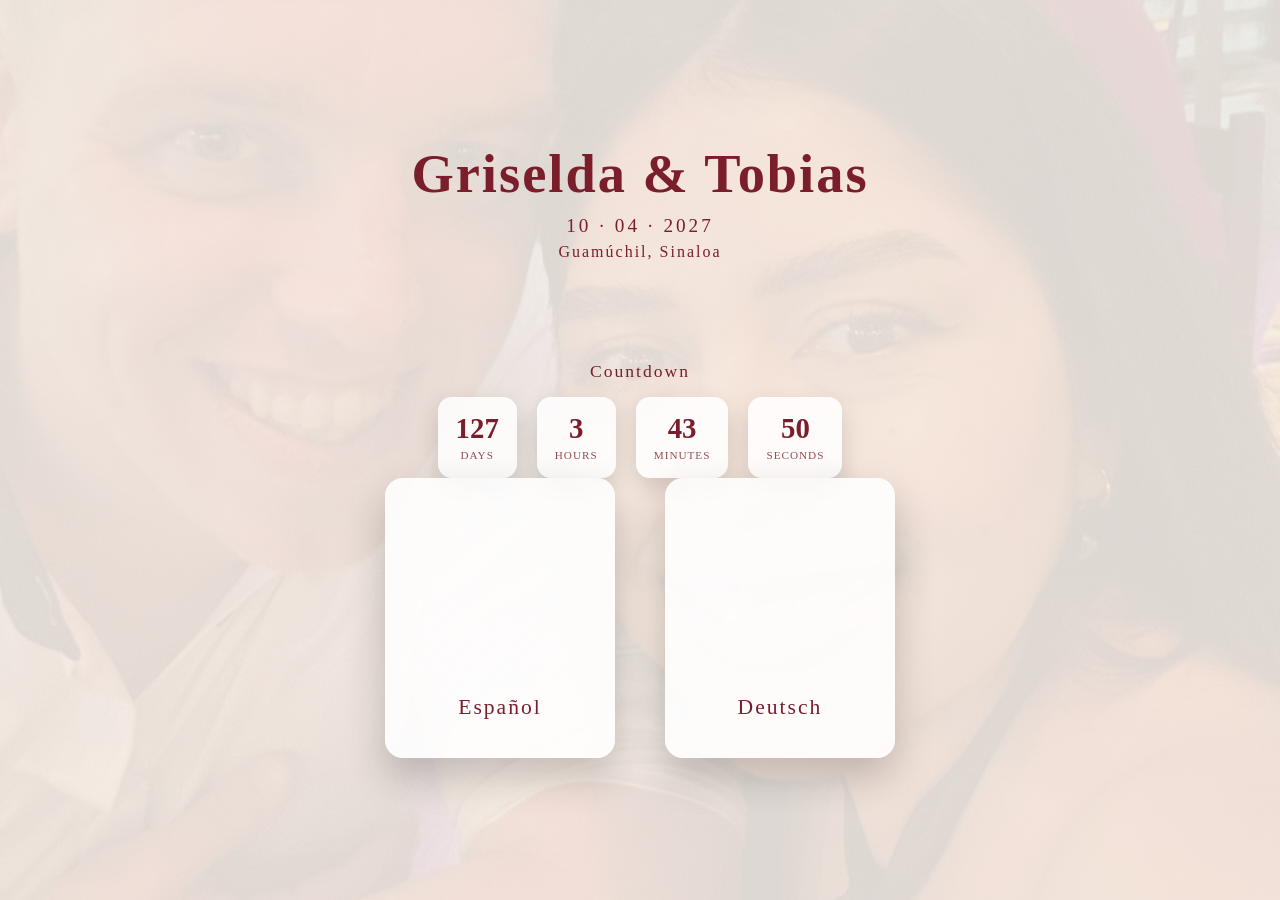
<file: index.html>
<!DOCTYPE html>
<html lang="de">
<head>
  <!-- PWA / APP -->
  <link rel="manifest" href="manifest.json">
  <link rel="apple-touch-icon" href="icon-192.png">
  <meta name="apple-mobile-web-app-capable" content="yes">
  <meta name="apple-mobile-web-app-status-bar-style" content="default">
  <meta name="apple-mobile-web-app-title" content="Griselda & Tobias">
<meta charset="UTF-8">
<meta name="viewport" content="width=device-width, initial-scale=1.0">
<title>Griselda & Tobias </title>

<style>
  .countdown-wrapper {
  margin-top: 40px;
  text-align: center;
}

.countdown-title {
  font-size: 1.1rem;
  letter-spacing: 2px;
  margin-bottom: 15px;
}

.countdown {
  display: flex;
  gap: 20px;
  justify-content: center;
  flex-wrap: wrap;
}

.countdown div {
  background: rgba(255,255,255,0.85);
  padding: 15px 18px;
  border-radius: 14px;
  min-width: 75px;
  box-shadow: 0 10px 25px rgba(0,0,0,0.15);
}

.countdown span {
  display: block;
  font-size: 1.8rem;
  font-weight: bold;
}

.countdown small {
  font-size: 0.7rem;
  letter-spacing: 1px;
  opacity: 0.8;
}
:root {
  --wine: #7a1e2c;
  --sand: #f4efe9;
  --overlay: rgba(244,239,233,0.9);
}

* {
  margin: 0;
  padding: 0;
  box-sizing: border-box;
}

body {
  font-family: "Georgia", "Times New Roman", serif;
  background: var(--sand);
  color: var(--wine);
  height: 100vh;
}

/* HERO BACKGROUND */
.hero {
  position: fixed;
  inset: 0;
  background:
    linear-gradient(var(--overlay), var(--overlay)),
    url("hero.jpg") center / cover no-repeat;
  z-index: -1;
}

/* MAIN */
.container {
  min-height: 100vh;
  display: flex;
  flex-direction: column;
  justify-content: center;
  align-items: center;
  text-align: center;
  padding: 30px;
}

/* ANIMATION BASICS */
.reveal {
  opacity: 0;
  transform: translateY(40px);
  transition: all 1.1s ease;
}

.reveal.active {
  opacity: 1;
  transform: translateY(0);
}

/* TITLES */
h1 {
  font-size: clamp(2.4rem, 6vw, 3.4rem);
  letter-spacing: 2px;
  margin-bottom: 10px;
}

.date {
  font-size: 1.2rem;
  letter-spacing: 3px;
  margin-bottom: 6px;
}

.place {
  font-size: 1rem;
  letter-spacing: 2px;
  margin-bottom: 60px;
}

/* LANGUAGES */
.languages {
  display: flex;
  gap: 50px;
  flex-wrap: wrap;
  justify-content: center;
}

/* LANGUAGE CARD */
.lang-card {
  width: 230px;
  height: 280px;
  background: rgba(255,255,255,0.88);
  border-radius: 18px;
  overflow: hidden;
  text-decoration: none;
  color: var(--wine);
  box-shadow: 0 18px 40px rgba(0,0,0,0.2);
  transition: transform 0.4s ease;
}

.lang-card:hover {
  transform: translateY(-8px);
}

/* LEFT / RIGHT ANIMATION */
.from-left {
  transform: translateX(-120px);
  opacity: 0;
}

.from-right {
  transform: translateX(120px);
  opacity: 0;
}

.from-left.active,
.from-right.active {
  transform: translateX(0);
  opacity: 1;
}

/* FLAG IMAGES */
.lang-image {
  height: 180px;
  background-size: cover;
  background-position: center;
}

.flag-mx {
  background-image: url("https://upload.wikimedia.org/wikipedia/commons/f/fc/Flag_of_Mexico.svg");
}

.flag-de {
  background-image: url("https://upload.wikimedia.org/wikipedia/en/b/ba/Flag_of_Germany.svg");
}

.lang-title {
  height: 100px;
  display: flex;
  align-items: center;
  justify-content: center;
  font-size: 1.35rem;
  letter-spacing: 2px;
}

/* FOOTER */
.footer {
  position: absolute;
  bottom: 25px;
  font-size: 0.85rem;
  opacity: 0.75;
  letter-spacing: 1px;
}

/* MOBILE */
@media (max-width: 600px) {
  .languages {
    gap: 30px;
  }

  .lang-card {
    width: 190px;
    height: 240px;
  }

  .lang-image {
    height: 150px;
  }
}
</style>
</head>

<body>

<div class="hero"></div>

<div class="container">

  <h1 class="reveal">Griselda & Tobias</h1>
  <div class="date reveal" style="transition-delay:0.2s;">10 · 04 · 2027</div>
  <div class="place reveal" style="transition-delay:0.4s;">Guamúchil, Sinaloa</div>
  <div class="countdown-wrapper">
  <div class="countdown-title">
    Countdown 
  </div>

  <div id="countdown" class="countdown">
    <div><span id="days">0</span><small>DAYS</small></div>
    <div><span id="hours">0</span><small>HOURS</small></div>
    <div><span id="minutes">0</span><small>MINUTES</small></div>
    <div><span id="seconds">0</span><small>SECONDS</small></div>
  </div>
</div>

  <div class="languages">

    <a href="es.html" class="lang-card from-left">
      <div class="lang-image flag-mx"></div>
      <div class="lang-title">Español</div>
    </a>

    <a href="de.html" class="lang-card from-right">
      <div class="lang-image flag-de"></div>
      <div class="lang-title">Deutsch</div>
    </a>

  </div>

  

</div>

<script>
const observer = new IntersectionObserver(entries => {
  entries.forEach(entry => {
    if (entry.isIntersecting) {
      entry.target.classList.add("active");
    }
  });
}, { threshold: 0.2 });

document.querySelectorAll(".reveal, .from-left, .from-right")
  .forEach(el => observer.observe(el));
</script>
<script>
const weddingDate = new Date(
  new Date().toLocaleString("en-US", {
    timeZone: "America/Mazatlan"
  }).replace(/$/, "")
);

weddingDate.setFullYear(2027);
weddingDate.setMonth(03); // April = 10
weddingDate.setDate(10);
weddingDate.setHours(18, 30, 0, 0);

function updateCountdown() {
  const now = new Date(
    new Date().toLocaleString("en-US", {
      timeZone: "America/Mazatlan"
    })
  );

  const diff = weddingDate - now;

  if (diff <= 0) {
    document.getElementById("countdown").innerHTML =
      "<strong>Heute ist unser großer Tag ❤️</strong>";
    return;
  }

  const days = Math.floor(diff / (1000 * 60 * 60 * 24));
  const hours = Math.floor((diff / (1000 * 60 * 60)) % 24);
  const minutes = Math.floor((diff / 1000 / 60) % 60);
  const seconds = Math.floor((diff / 1000) % 60);

  document.getElementById("days").textContent = days;
  document.getElementById("hours").textContent = hours;
  document.getElementById("minutes").textContent = minutes;
  document.getElementById("seconds").textContent = seconds;
}

updateCountdown();
setInterval(updateCountdown, 1000);
</script>
</body>
</html>
</file>
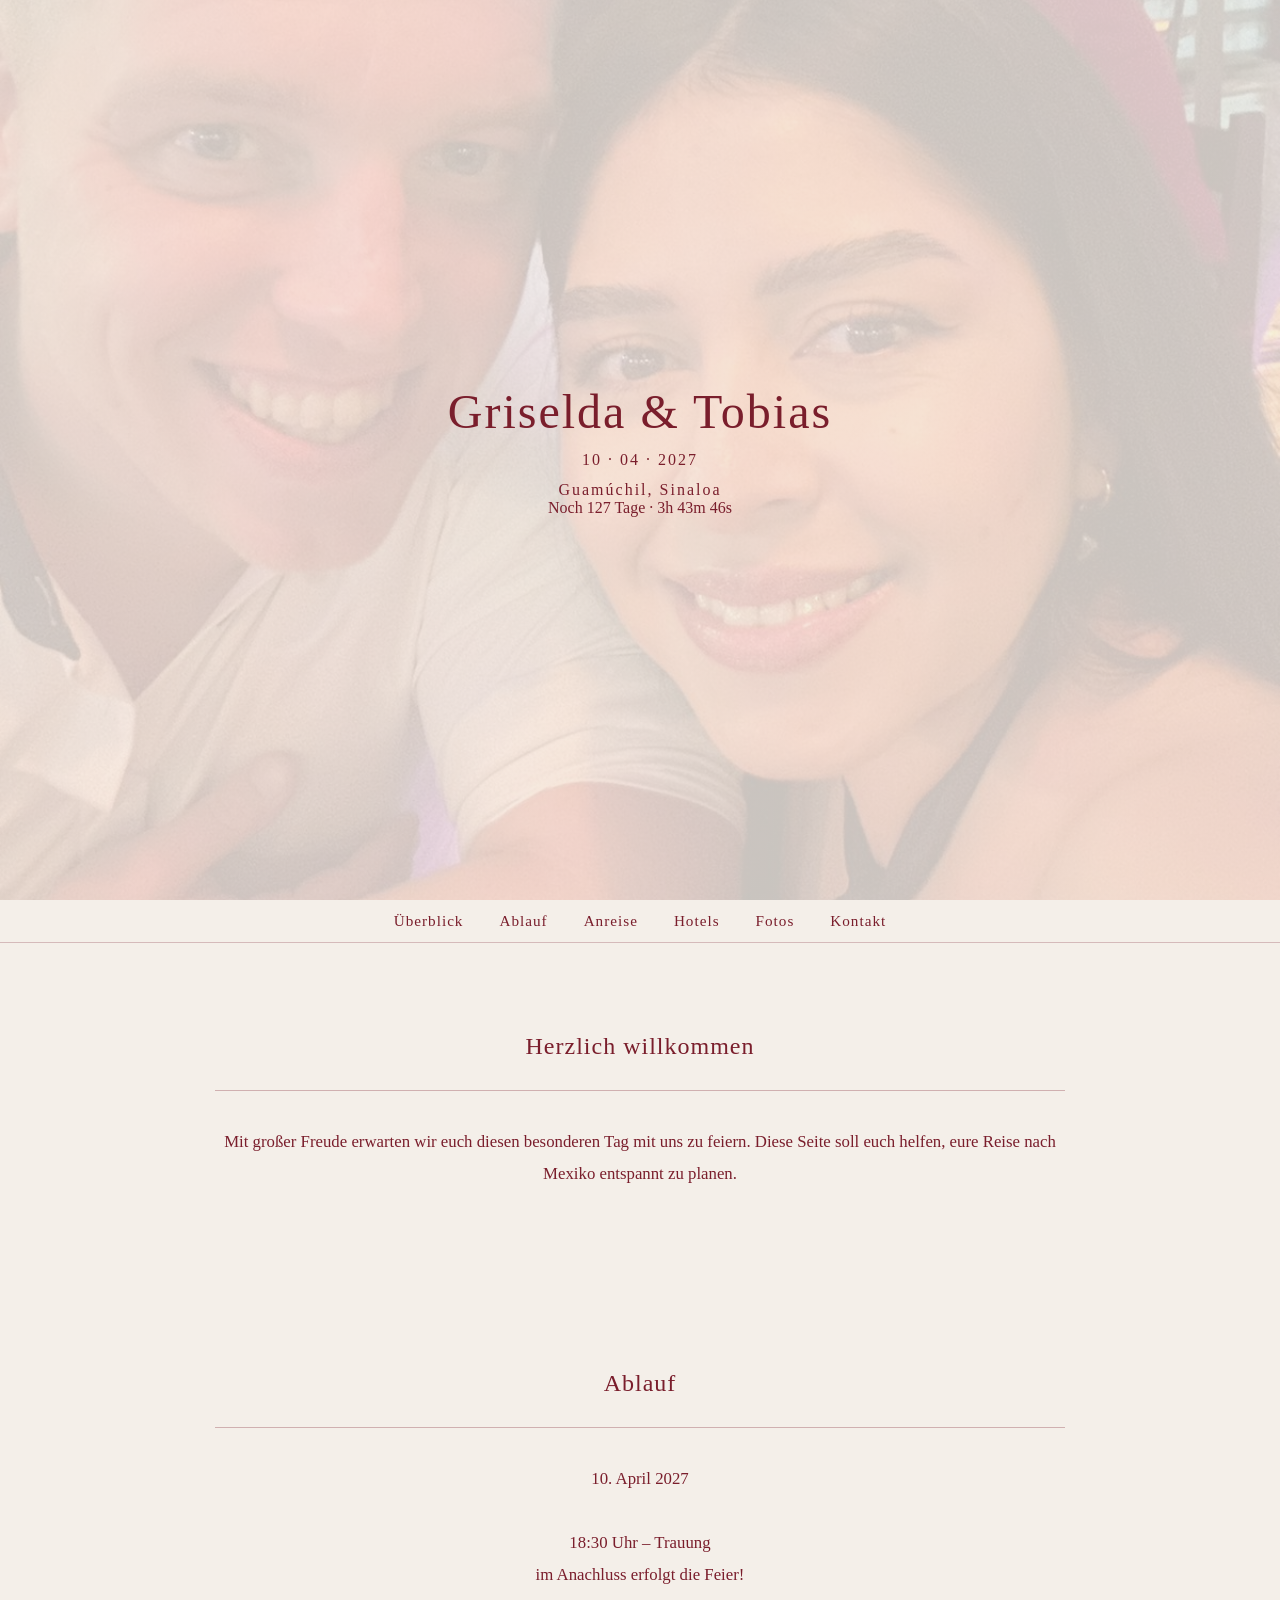
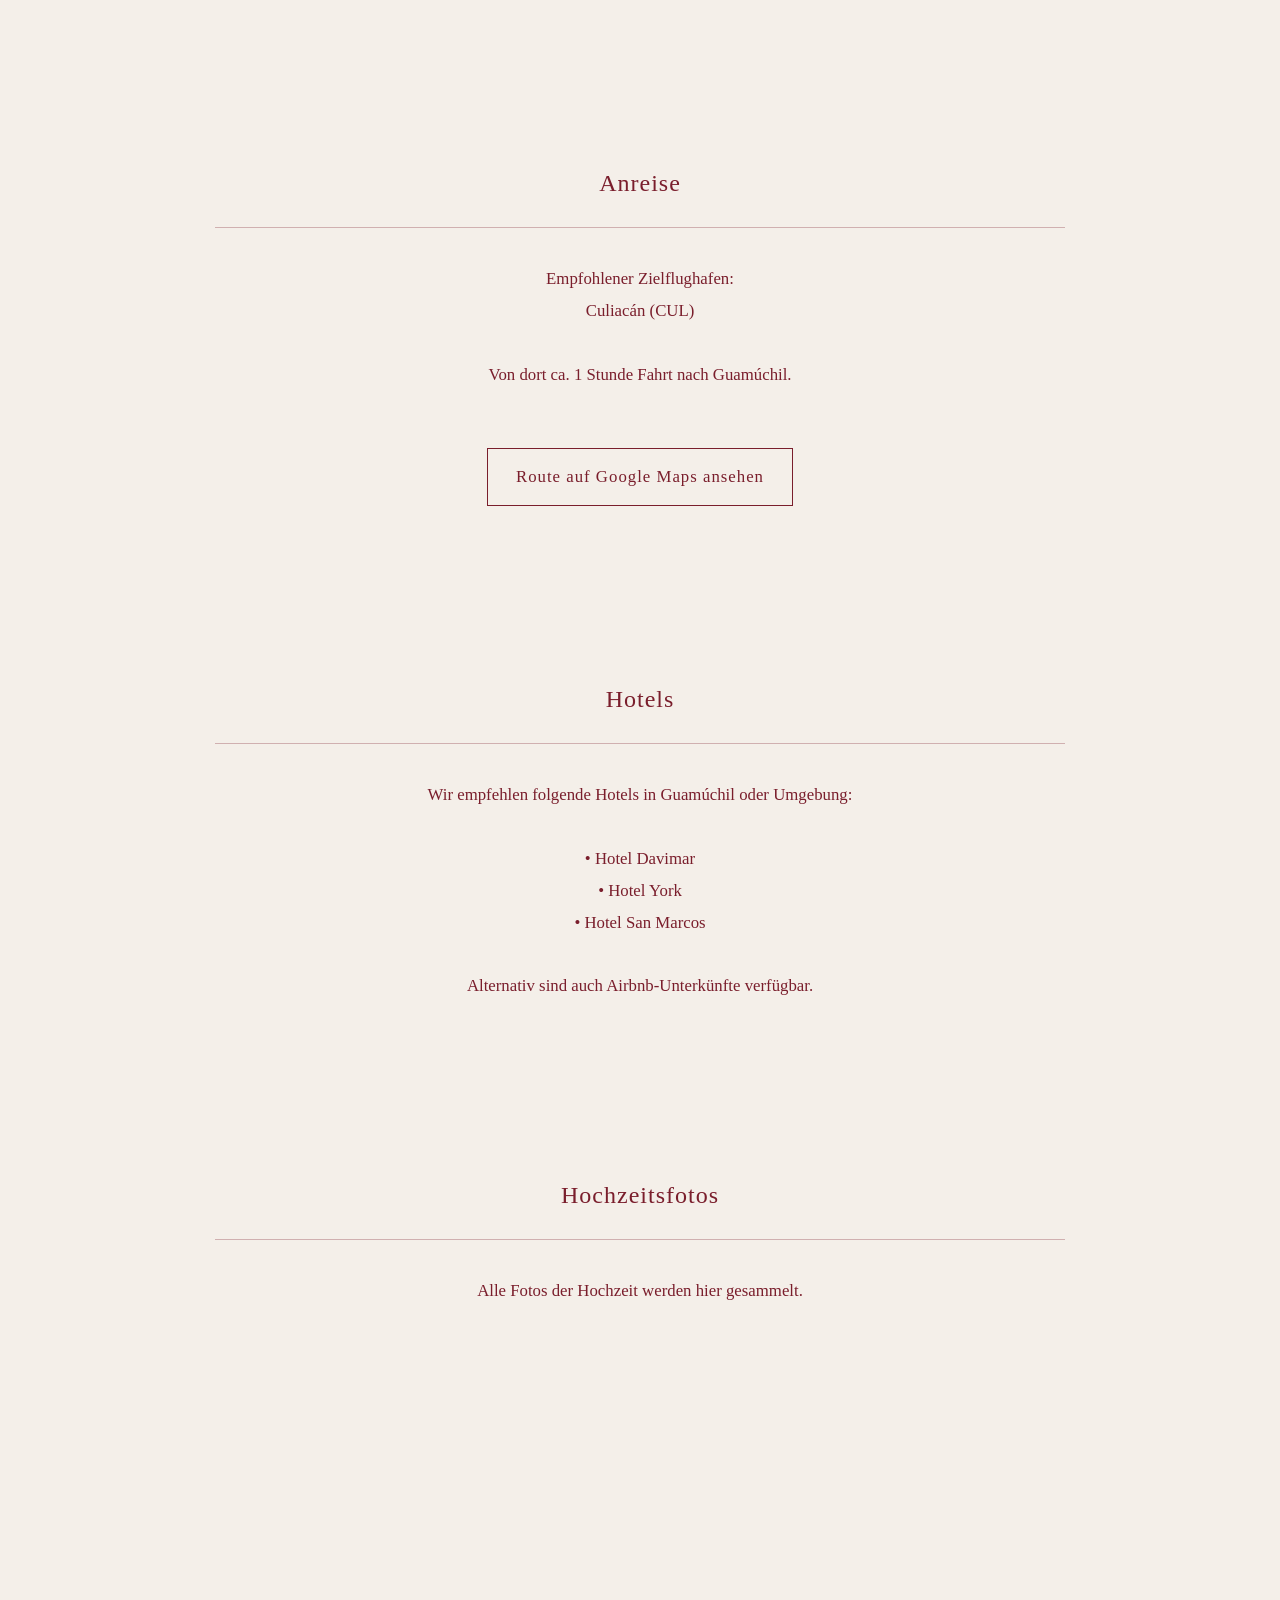
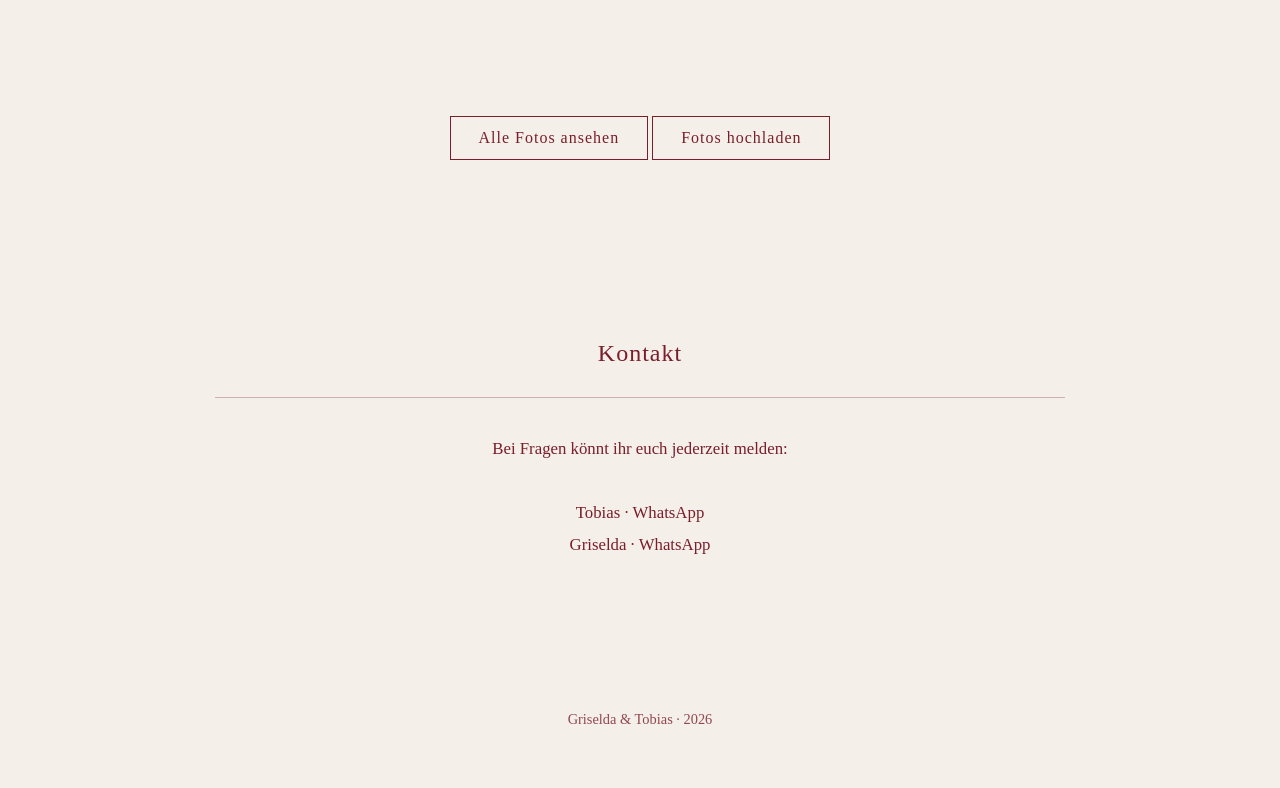
<file: de.html>
<!DOCTYPE html>
<html lang="de">
<head>
<meta charset="UTF-8">
<meta name="viewport" content="width=device-width, initial-scale=1.0">

<title>Griselda & Tobias · Hochzeit</title>

<link rel="manifest" href="manifest.json">
<link rel="apple-touch-icon" href="icon-512.png">
<meta name="theme-color" content="#7a1e2c">

<style>
:root {
  --wine: #7a1e2c;
  --sand: #f4efe9;
  --font: "Georgia", "Times New Roman", serif;
}

* {
  margin: 0;
  padding: 0;
  box-sizing: border-box;
}

body {
  background: var(--sand);
  color: var(--wine);
  font-family: var(--font);
}

/* HERO */

.hero {
  height: 100vh;
  background:
    linear-gradient(rgba(244,239,233,0.82), rgba(244,239,233,0.82)),
    url("hero.jpg") center/cover no-repeat;
  display: flex;
  align-items: center;
  justify-content: center;
  text-align: center;
}

.hero h1 {
  font-size: 3rem;
  letter-spacing: 2px;
  font-weight: normal;
}

.hero .meta {
  margin-top: 12px;
  letter-spacing: 2px;
}

/* NAVIGATION */

nav {
  position: sticky;
  top: 0;
  background: var(--sand);
  border-bottom: 1px solid rgba(122,30,44,.25);
  z-index: 20;
}

nav ul {
  display: flex;
  justify-content: center;
  list-style: none;
  flex-wrap: wrap;
}

nav li {
  margin: 12px 18px;
}

nav a {
  text-decoration: none;
  color: var(--wine);
  letter-spacing: 1px;
  font-size: 0.95rem;
}

/* SECTIONS */

section {
  max-width: 900px;
  margin: auto;
  padding: 90px 25px;
  text-align: center;
}

section h2 {
  margin-bottom: 30px;
  letter-spacing: 1px;
  font-weight: normal;
}

.section-box {
  border-top: 1px solid rgba(122,30,44,.3);
  padding-top: 35px;
  line-height: 1.9;
  font-size: 1.05rem;
}

/* BUTTON */

.btn {
  display: inline-block;
  margin-top: 25px;
  padding: 12px 28px;
  border: 1px solid var(--wine);
  color: var(--wine);
  text-decoration: none;
  letter-spacing: 1px;
  transition: .3s;
}

.btn:hover {
  background: var(--wine);
  color: #fff;
}

/* FOOTER */

footer {
  padding: 60px 20px;
  text-align: center;
  font-size: .9rem;
  opacity: .8;
}

/* MOBILE */

@media(max-width:700px){
  .hero h1 {font-size:2.2rem;}
}
</style>
</head>

<body>

<!-- HERO -->
<div class="hero">
  <div>
    <h1>Griselda & Tobias</h1>
    <div class="meta">10 · 04 · 2027</div>
    <div class="meta">Guamúchil, Sinaloa</div>
    <div id="countdown"></div>
  </div>
</div>

<!-- NAV -->
<nav>
<ul>
  <li><a href="#ueberblick">Überblick</a></li>
  <li><a href="#ablauf">Ablauf</a></li>
  <li><a href="#anreise">Anreise</a></li>
  <li><a href="#hotels">Hotels</a></li>
  <li><a href="#fotos">Fotos</a></li>
  <li><a href="#kontakt">Kontakt</a></li>
</ul>
</nav>

<!-- ÜBERBLICK -->
<section id="ueberblick">
<h2>Herzlich willkommen</h2>
<div class="section-box">
Mit großer Freude erwarten wir euch diesen besonderen Tag mit uns zu feiern.
Diese Seite soll euch helfen, eure Reise nach Mexiko entspannt zu planen.
</div>
</section>

<!-- ABLAUF -->
<section id="ablauf">
<h2>Ablauf</h2>
<div class="section-box">
10. April 2027<br><br>
18:30 Uhr – Trauung<br>
im Anachluss erfolgt die Feier!
</div>
</section>

<!-- ANREISE -->
<section id="anreise">
<h2>Anreise</h2>
<div class="section-box">
Empfohlener Zielflughafen:<br>
Culiacán (CUL)<br><br>

Von dort ca. 1 Stunde Fahrt nach Guamúchil.<br><br>

<a class="btn" target="_blank"
href="https://maps.google.com">
Route auf Google Maps ansehen
</a>
</div>
</section>

<!-- HOTELS -->
<section id="hotels">
<h2>Hotels</h2>
<div class="section-box">
Wir empfehlen folgende Hotels in Guamúchil oder Umgebung:<br><br>

• Hotel Davimar<br>
• Hotel York<br>
• Hotel San Marcos<br><br>

Alternativ sind auch Airbnb-Unterkünfte verfügbar.
</div>
</section>

<!-- FOTOS -->
<section id="fotos">
<h2>Hochzeitsfotos</h2>
<div class="section-box">
Alle Fotos der Hochzeit werden hier gesammelt.
</div>

<iframe
src="https://drive.google.com/embeddedfolderview?id=ORDNER_ID#grid"
style="width:100%; height:380px; border:none;">
</iframe>

<a class="btn" target="_blank"
href="https://drive.google.com/drive/folders/ORDNER_ID">
Alle Fotos ansehen
</a>

<a class="btn" target="_blank"
href="https://forms.gle/FORMULAR_ID">
Fotos hochladen
</a>
</section>

<!-- KONTAKT -->
<section id="kontakt">
<h2>Kontakt</h2>
<div class="section-box">
Bei Fragen könnt ihr euch jederzeit melden:<br><br>

Tobias · WhatsApp<br>
Griselda · WhatsApp
</div>
</section>

<footer>
Griselda & Tobias · 2026
</footer>

<script>
const weddingDate = new Date("2027-04-10T18:30:00-07:00");
const cd = document.getElementById("countdown");

function tick(){
 const n=new Date(),d=weddingDate-n;
 if(d<=0){cd.innerHTML="Heute ist unser großer Tag";return;}
 const days=Math.floor(d/86400000);
 const h=Math.floor(d/3600000)%24;
 const m=Math.floor(d/60000)%60;
 const s=Math.floor(d/1000)%60;
 cd.innerHTML=`Noch ${days} Tage · ${h}h ${m}m ${s}s`;
}
setInterval(tick,1000); tick();
</script>

</body>
</html>
</file>
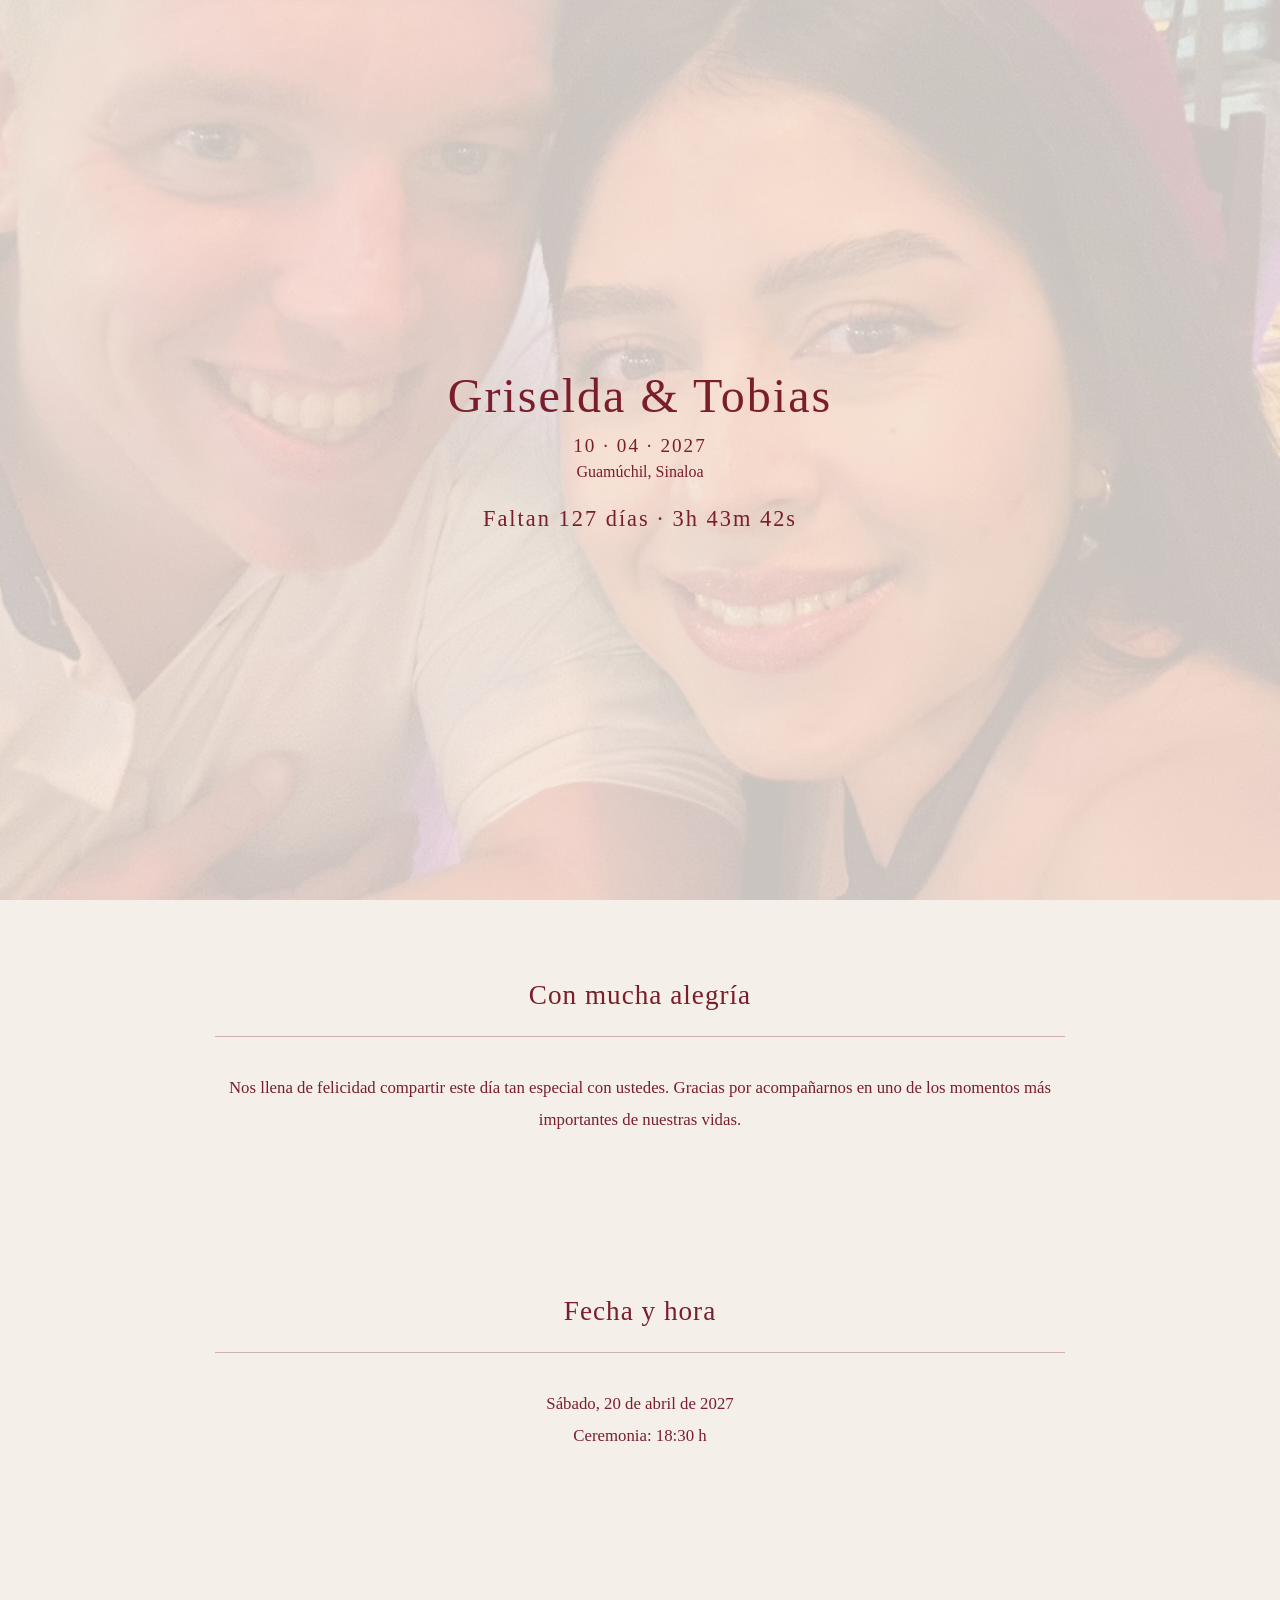
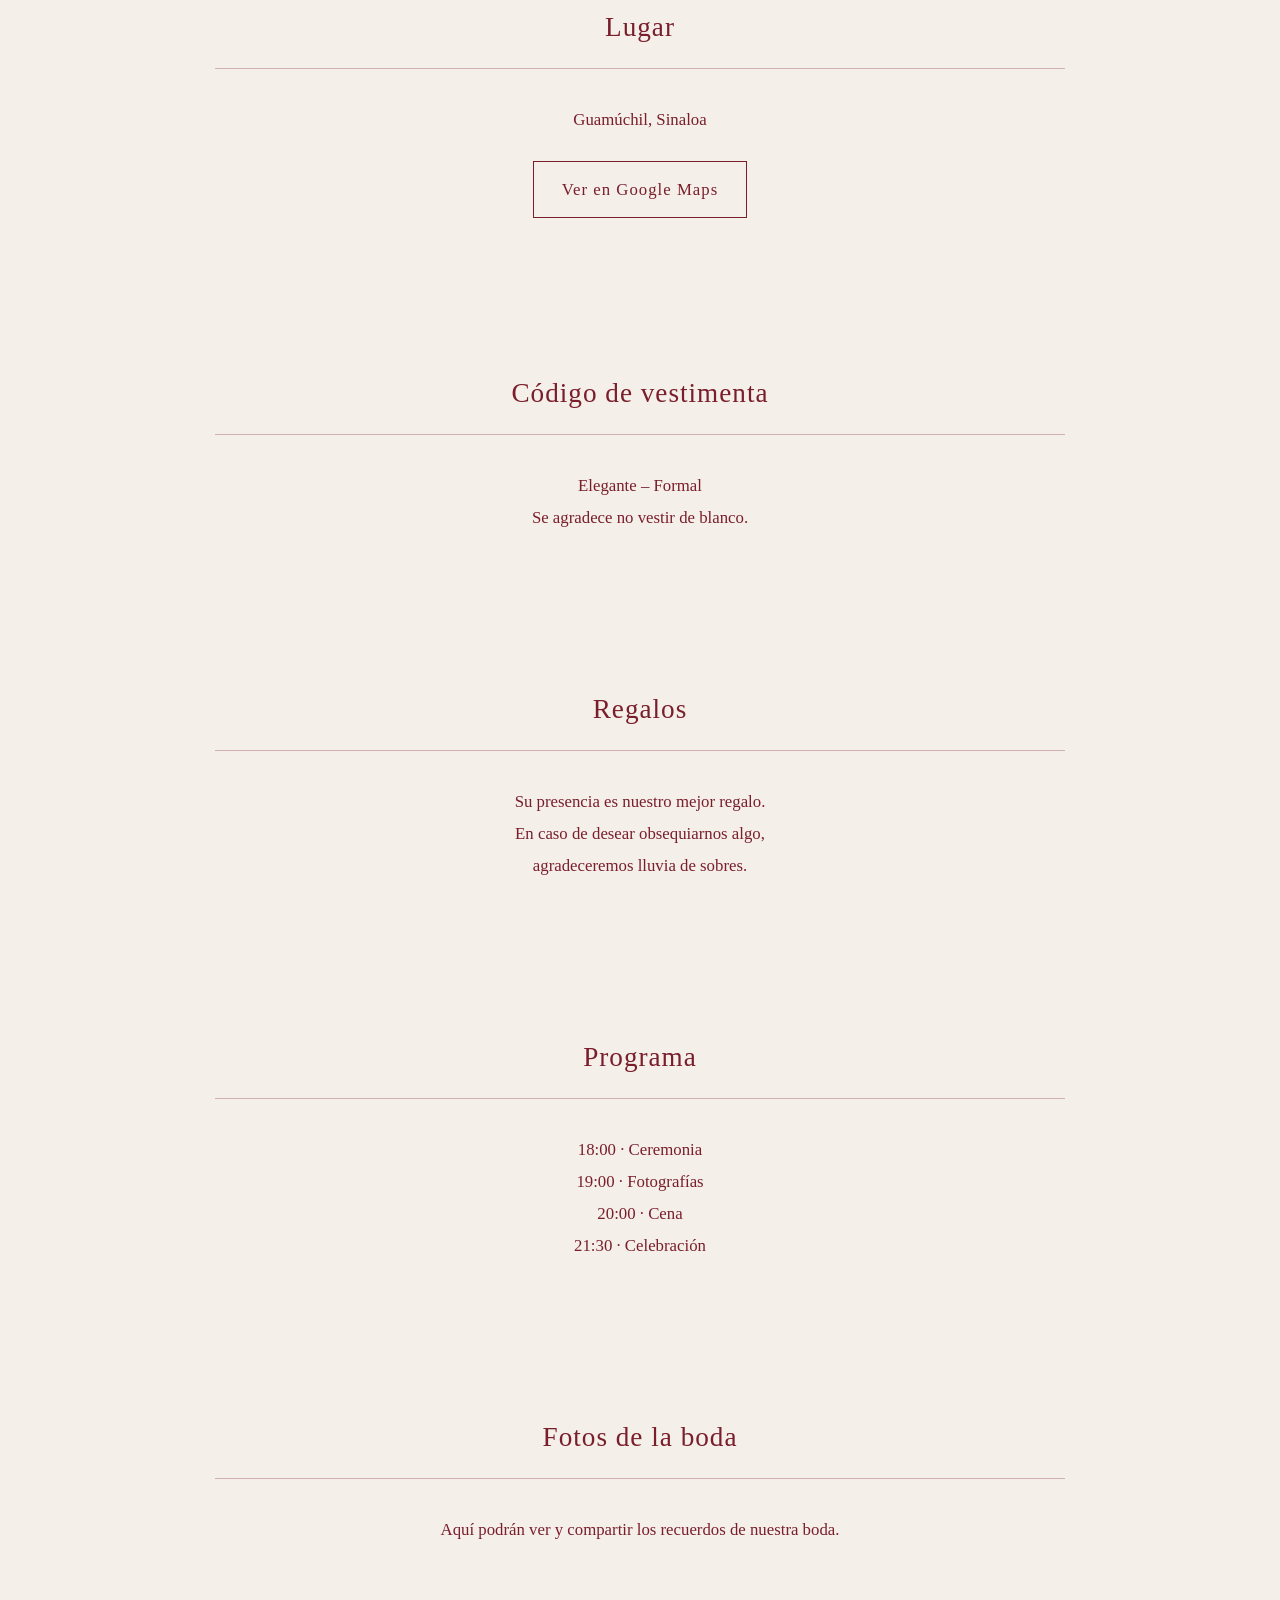
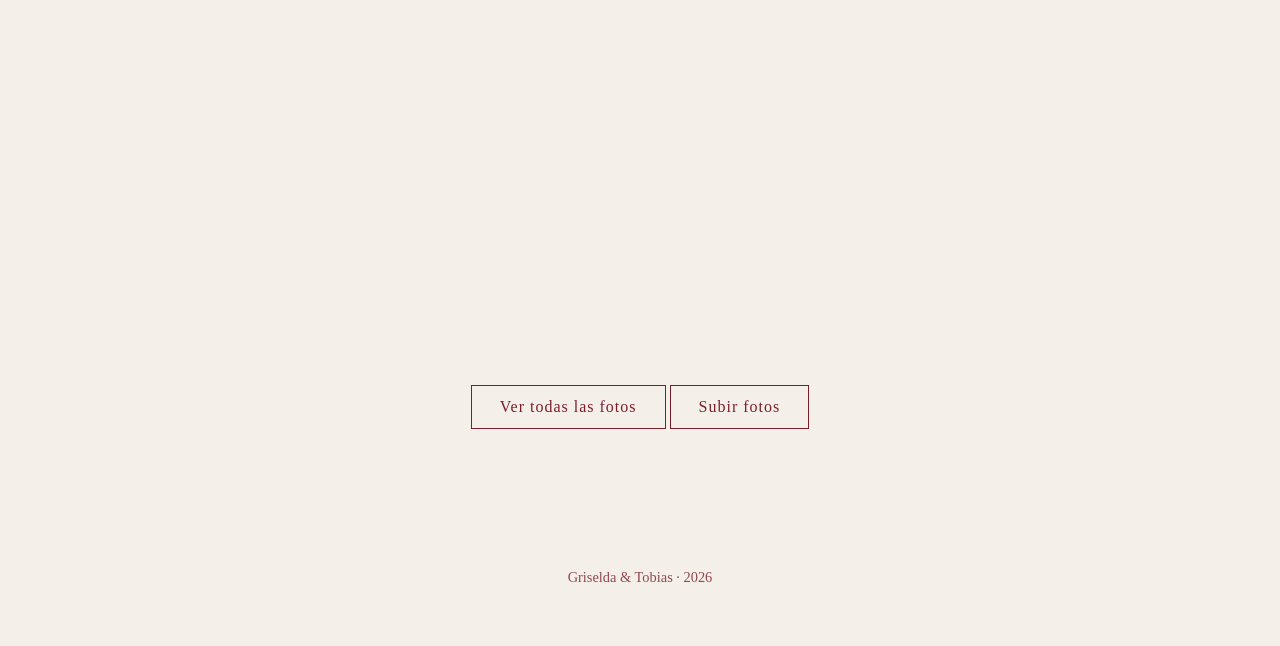
<file: es.html>
<!DOCTYPE html>
<html lang="es">
<head>
<meta charset="UTF-8" />
<meta name="viewport" content="width=device-width, initial-scale=1.0" />

<title>Griselda & Tobias · Boda</title>

<link rel="manifest" href="manifest.json">
<link rel="apple-touch-icon" href="icon-512.png">
<meta name="theme-color" content="#7a1e2c">

<style>
:root {
  --wine: #7a1e2c;
  --sand: #f4efe9;
  --font: "Georgia", "Times New Roman", serif;
}

* {
  box-sizing: border-box;
  margin: 0;
  padding: 0;
}

body {
  font-family: var(--font);
  background: var(--sand);
  color: var(--wine);
}

/* ---------- HERO ---------- */

.hero {
  position: relative;
  height: 100vh;
  background:
    linear-gradient(rgba(244,239,233,0.82), rgba(244,239,233,0.82)),
    url("hero.jpg") center/cover no-repeat;
  display: flex;
  align-items: center;
  justify-content: center;
  text-align: center;
}

.hero-content {
  padding: 40px;
}

.hero h1 {
  font-size: 3rem;
  font-weight: normal;
  letter-spacing: 2px;
}

.hero .date {
  margin-top: 12px;
  font-size: 1.2rem;
  letter-spacing: 2px;
}

.hero .place {
  margin-top: 6px;
  font-size: 1rem;
}

/* ---------- SECTIONS ---------- */

section {
  max-width: 900px;
  margin: auto;
  padding: 80px 25px;
  text-align: center;
}

section h2 {
  font-size: 1.7rem;
  margin-bottom: 25px;
  font-weight: normal;
  letter-spacing: 1px;
}

.section-box {
  border-top: 1px solid rgba(122,30,44,0.3);
  padding-top: 35px;
  font-size: 1.05rem;
  line-height: 1.9;
}

/* ---------- COUNTDOWN ---------- */

#countdown {
  font-size: 1.4rem;
  letter-spacing: 2px;
  margin-top: 25px;
}

/* ---------- BUTTONS ---------- */

.btn {
  display: inline-block;
  margin-top: 25px;
  padding: 12px 28px;
  border: 1px solid var(--wine);
  color: var(--wine);
  text-decoration: none;
  letter-spacing: 1px;
  transition: 0.3s;
}

.btn:hover {
  background: var(--wine);
  color: #fff;
}

/* ---------- GALLERY ---------- */

iframe {
  width: 100%;
  height: 380px;
  border: none;
  margin-top: 30px;
}

/* ---------- FOOTER ---------- */

footer {
  padding: 60px 20px;
  text-align: center;
  font-size: 0.9rem;
  opacity: 0.8;
}

/* ---------- MOBILE ---------- */

@media (max-width: 700px) {
  .hero h1 {
    font-size: 2.3rem;
  }

  section {
    padding: 65px 20px;
  }
}
</style>
</head>

<body>

<!-- HERO -->
<div class="hero">
  <div class="hero-content">
    <h1>Griselda & Tobias</h1>
    <div class="date">10 · 04 · 2027</div>
    <div class="place">Guamúchil, Sinaloa</div>
    <div id="countdown"></div>
  </div>
</div>

<!-- MENSAJE -->
<section>
  <h2>Con mucha alegría</h2>
  <div class="section-box">
    Nos llena de felicidad compartir este día tan especial con ustedes.
    Gracias por acompañarnos en uno de los momentos más importantes de
    nuestras vidas.
  </div>
</section>

<!-- FECHA -->
<section>
  <h2>Fecha y hora</h2>
  <div class="section-box">
    Sábado, 20 de abril de 2027<br>
    Ceremonia: 18:30 h
  </div>
</section>

<!-- LUGAR -->
<section>
  <h2>Lugar</h2>
  <div class="section-box">
    Guamúchil, Sinaloa
    <br>
    <a class="btn" target="_blank"
       href="https://maps.google.com">
       Ver en Google Maps
    </a>
  </div>
</section>

<!-- VESTIMENTA -->
<section>
  <h2>Código de vestimenta</h2>
  <div class="section-box">
    Elegante – Formal<br>
    Se agradece no vestir de blanco.
  </div>
</section>

<!-- REGALOS -->
<section>
  <h2>Regalos</h2>
  <div class="section-box">
    Su presencia es nuestro mejor regalo.<br>
    En caso de desear obsequiarnos algo,<br>
    agradeceremos lluvia de sobres.
  </div>
</section>

<!-- PROGRAMA -->
<section>
  <h2>Programa</h2>
  <div class="section-box">
    18:00 · Ceremonia<br>
    19:00 · Fotografías<br>
    20:00 · Cena<br>
    21:30 · Celebración
  </div>
</section>

<!-- GALERIA -->
<section id="gallery-section">
  <h2>Fotos de la boda</h2>

  <div class="section-box">
    Aquí podrán ver y compartir los recuerdos de nuestra boda.
  </div>

  <!-- PREVIEW -->
  <iframe
    src="https://drive.google.com/embeddedfolderview?id=ORDNER_ID#grid">
  </iframe>

  <a class="btn" target="_blank"
     href="https://drive.google.com/drive/folders/ORDNER_ID">
     Ver todas las fotos
  </a>

  <a class="btn" target="_blank"
     href="https://forms.gle/FORMULAR_ID">
     Subir fotos
  </a>
</section>

<footer>
  Griselda & Tobias · 2026
</footer>

<script>
const weddingDate = new Date("2027-04-10T18:30:00-07:00");
const countdown = document.getElementById("countdown");

function updateCountdown() {
  const now = new Date();
  const diff = weddingDate - now;

  if (diff <= 0) {
    countdown.innerHTML = "Hoy celebramos nuestro amor";
    return;
  }

  const d = Math.floor(diff / (1000 * 60 * 60 * 24));
  const h = Math.floor((diff / (1000 * 60 * 60)) % 24);
  const m = Math.floor((diff / (1000 * 60)) % 60);
  const s = Math.floor((diff / 1000) % 60);

  countdown.innerHTML =
    `Faltan ${d} días · ${h}h ${m}m ${s}s`;
}

setInterval(updateCountdown, 1000);
updateCountdown();
</script>

</body>
</html>
</file>
